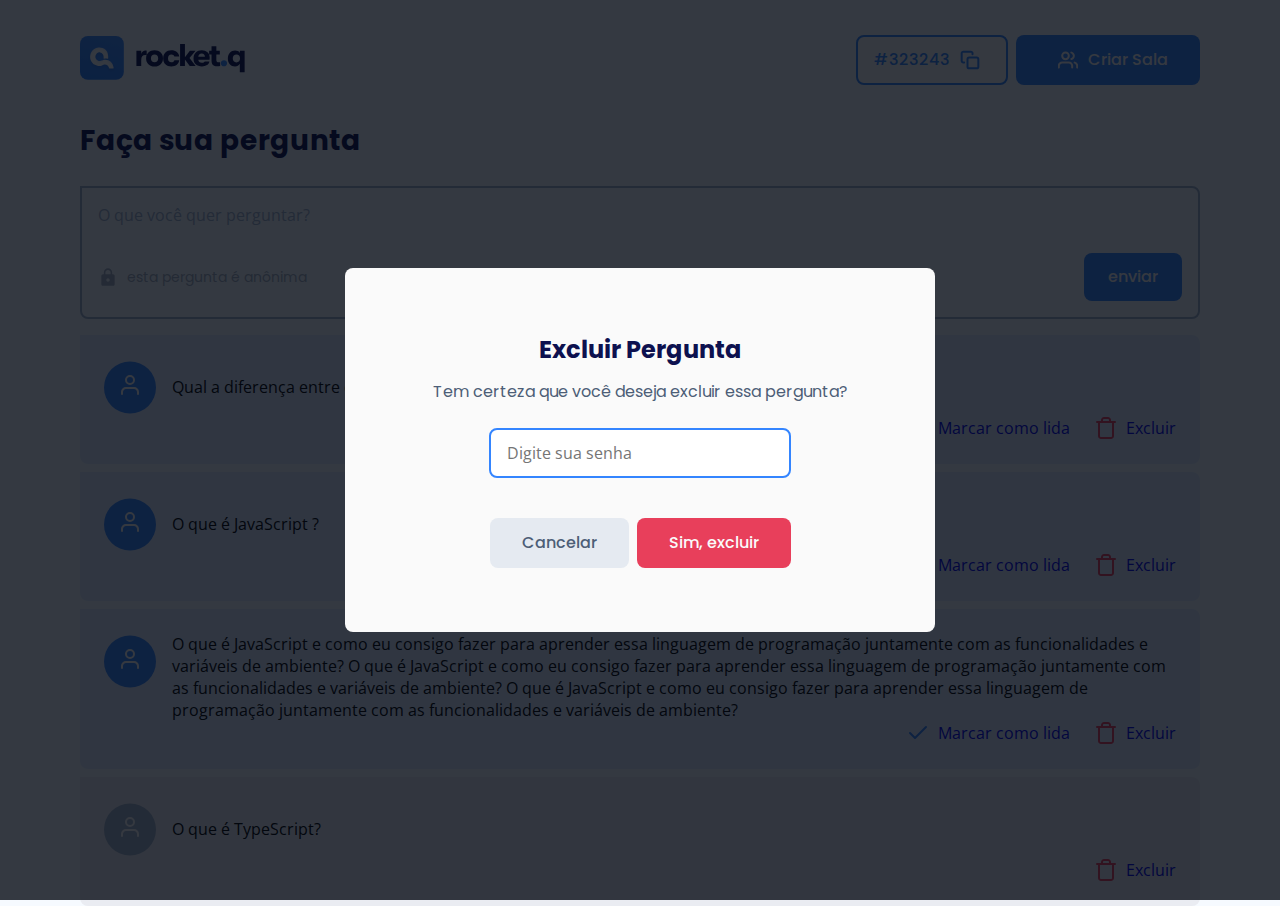
<file: room.html>
<!DOCTYPE html>
<html lang="pt-BR">
  <head>
    <meta charset="UTF-8">

    <!-- View Port -->
    <meta http-equiv="X-UA-Compatible" content="IE=edge">
    <meta name="viewport" content="width=device-width, initial-scale=1.0">

    <title>Perguntas e Respostas - Rocket.Q</title>

    <!-- CSS -->
    <link rel="stylesheet" href="styles/global.css" />
    <link rel="stylesheet" href="styles/room.css" />
    <link rel="stylesheet" href="styles/modal.css" />
    
    <!-- FONTS -->
    <link rel="preconnect" href="https://fonts.googleapis.com">
    <link rel="preconnect" href="https://fonts.gstatic.com" crossorigin>
    <link href="https://fonts.googleapis.com/css2?family=Open+Sans&family=Poppins:wght@400;500;700&display=swap" rel="stylesheet">

  </head>
  <body>
    <div id="room" class="content"> 

      <header>  
        <a href="">
          <img src="images/logo.svg" alt="Logo" />
        </a>

        <div class="buttons">
          <div class="button outlined">
            #323243
            <img src="images/copy.svg" alt="">
          </div><!-- outlined -->
          <a href="#" class="button">
            <img src="images/users-white.svg" alt="">
            Criar Sala
          </a>
        </div><!-- buttons -->
      </header>

      <main>

        <section id="question-form">
          <h2>Faça sua pergunta</h2>

          <form action="">

            <label for-id="question" class="sr-only">O que você quer perguntar?</label>
            <textarea id="question" name="question" placeholder="O que você quer perguntar?"></textarea>

            <footer>
              <div>
                <img src="images/lock.svg" alt="Cadeado">
                esta pergunta é anônima 
              </div>
              <button>enviar</button>
            </footer>

          </form>
        </section><!-- question form -->

        <section id="questions">

          <h2 class="sr-only">Perguntas da comunidade</h2>

          <div class="questions">
            <div class="question-wrapper">

              <div class="question-content">
                <div class="user">
                  <img src="images/user.svg" alt="Avatar">
                </div><!-- user -->
                <div class="question">
                  <p>Qual a diferença entre const, var e let no JavaScript?</p>
                </div><!-- question -->
              </div><!-- question content -->

              <div class="actions">
                <a href="#" class="check">
                  <img src="images/check.svg" alt="Marcar como lida">
                  Marcar como lida 
                </a>
                <a href="#" class="delete">
                  <img src="images/trash.svg" alt="Excluir">
                  Excluir
                </a>
              </div><!-- action -->

            </div><!-- question wrapper -->
            <div class="question-wrapper">

              <div class="question-content">
                <div class="user">
                  <img src="images/user.svg" alt="Avatar">
                </div><!-- user -->
                <div class="question">
                  <p>O que é JavaScript ?</p>
                </div><!-- question -->
              </div><!-- question content -->

              <div class="actions">
                <a href="#" class="check">
                  <img src="images/check.svg" alt="Marcar como lida">
                  Marcar como lida 
                </a>
                <a href="#" class="delete">
                  <img src="images/trash.svg" alt="Excluir">
                  Excluir
                </a>
              </div><!-- action -->

            </div><!-- question wrapper -->

            <div class="question-wrapper">

              <div class="question-content">
                <div class="user">
                  <img src="images/user.svg" alt="Avatar">
                </div><!-- user -->
                <div class="question">
                  <p>O que é JavaScript e como eu consigo fazer para aprender essa linguagem de programação juntamente com as funcionalidades e variáveis de ambiente?
                    O que é JavaScript e como eu consigo fazer para aprender essa linguagem de programação juntamente com as funcionalidades e variáveis de ambiente?
                    O que é JavaScript e como eu consigo fazer para aprender essa linguagem de programação juntamente com as funcionalidades e variáveis de ambiente?
                  </p>
                  
                </div><!-- question -->
              </div><!-- question content -->

              <div class="actions">
                <a href="#" class="check">
                  <img src="images/check.svg" alt="Marcar como lida">
                  Marcar como lida 
                </a>
                <a href="#" class="delete">
                  <img src="images/trash.svg" alt="Excluir">
                  Excluir
                </a>
              </div><!-- action -->

            </div><!-- question wrapper -->

            <div class="question-wrapper read">

              <div class="question-content">
                <div class="user">
                  <img src="images/user.svg" alt="Avatar">
                </div><!-- user -->
                <div class="question">
                  <p>O que é TypeScript?</p>
                </div><!-- question -->
              </div><!-- question content -->

              <div class="actions">
                
                <a href="#" class="delete">
                  <img src="images/trash.svg" alt="Excluir">
                  Excluir
                </a>
              </div><!-- action -->

            </div><!-- question wrapper -->
          </div><!-- CLASS questions -->

        </section><!-- ID questions -->

      </main>

    </div><!-- content -->

    <!-- MODAL -->
    <div class="modal-wrapper">
      <div class="modal">
        <h2>Excluir Pergunta</h2>
        <p>Tem certeza que você deseja excluir essa pergunta?</p>
        <form action="">
          <label class="sr-only" for-id="password">Digite sua senha</label>
          <input type="password" id="password" name="password" placeholder="Digite sua senha">

          <div class="buttons">
            <div class="button grey">Cancelar</div>
            <button class="red">Sim, excluir</button>
          </div><!-- buttons -->
        </form>
      </div><!-- modal -->
    </div><!-- modal wrapper -->
  </body>
</html>
</file>
<file: styles/global.css>
*{
  margin: 0;
  padding: 0;
  border: none;
  text-decoration: none;
  box-sizing: border-box;
}

html{
  --black: #0D114F;
  --white: #FAFAFA;
  --red: #E83F5B;
  --light-blue: #E0ECFF;
  --blue: #3485FF;
  --background: #F6FAFF;
  --overlay: #040911;
  --icons-details: #A5B0C1;

  --grey-dark: #4D5E77;
  --grey-blue: #A1B2CD;
  --grey-light:#E5EAF1;
  --grey-medium: #eaecf2;

  font-size: 62.5%; /* 10px */
}

body{
  height: 100vh;
  background: var(--background);

  display: flex;
}

body, button, input, textarea{
  /* Intervalo de tamanho */
  font-family: 'Open Sans', sans-serif;
  /* font-family: 'Poppins', sans-serif; */
  font-size: clamp(14px, 1.6rem, 2vw);
}

.content{
  width: 100%;
  margin: 0 auto;
}

.sr-only{
  position: absolute;
  height: 1px;
  width: 1px;
  padding: 0;
  margin: -1px;
  overflow: hidden;
  clip-path: rect(0, 0, 0, 0);
  white-space: nowrap;
  border-width: 0;
}


/* ------------------------- Input and buttons - */
input, button, .button{
  border-radius: .8rem;
  height: 5rem;
}

button, .button{
  font-family: 'Poppins', sans-serif;
  font-weight: 500;
  line-height: 0;

  display: flex;
  align-items: center;
  justify-content: center;

  background: var(--blue);
  color: var(--white);

  transition: filter .2s;

  cursor: pointer;
}

button:hover, .button:hover{
  filter: brightness(1.2);
}

button > img,
.button > img{
  margin-right: 1rem;
  width: 2rem;
} 

button.outlined,
.button.outlined{
  background: var(--white);
  color: var(--blue);
  border: .2rem solid var(--blue);
}

button.red,
.button.red{
  background: var(--red);
  color: var(--white);
}

button.grey,
.button.grey{
  background: var(--grey-light);
  color: var(--grey-dark);
}

/* === HEADER === */
.content header{
  width: 80%;
  margin: 3.5rem auto;
}

.content header img{
  width: 16.7rem;
}
</file>
<file: styles/room.css>
.content{
  max-width: min(112rem, 90%); 
}

#room header{
  width: 100%;

  display: flex;
  align-items: center;
  justify-content: space-between;
}

#room header .buttons{
  display: flex;
}

#room header .buttons .button:nth-child(1){
  margin-right: .8rem;
  padding: 1.3rem 1.6rem;
}

#room header .buttons .button:nth-child(1) img{
  margin-left: 1rem;
  width: 2rem;
  height: 2rem;
}

#room header .buttons .button:nth-child(2){
  padding: 1.3rem 3.2rem;
}

#room header .buttons .button:nth-child(2) img{
  margin-left: 1rem;
  width: 2rem;
  height: 2rem;
}

/* == Question Form == */

#question-form h2{
  font-weight: 700;
  font-size: 2.8rem;
  font-family: 'Poppins', sans-serif;
  color: var(--black);
  line-height: 4.2rem;
  margin-bottom: 2.4rem;
}

#question-form form{
  border: .2rem solid var(--grey-blue);
  padding: 1.6rem;
  border-top-right-radius: .8rem;
  border-bottom-right-radius: .8rem;
  border-bottom-left-radius: .8rem;

  margin-bottom: 1.6rem;
}

#question-form form textarea {
  resize: none;
  background: none;

  width: 100%;
  outline: 0;
}

#question-form form textarea::placeholder {
  color: var(--grey-blue);
}

#question-form form footer {
  display: flex;
  align-items: center;
  justify-content: space-between;
}

#question-form form footer > div{
  color: var(--icons-details);
  font-family: 'Poppins', sans-serif;
  font-weight: 400;
  font-size: 1.4rem;
  
  display: flex;
}

#question-form form footer > div img{
  margin-right: 0.9rem;
}

#question-form form footer button{
  height: auto;
  padding: 2.4rem;
}

/* === QUESTIONS === */

.question-wrapper{
  background: var(--light-blue);
  margin-bottom: .8rem;
  border-radius: 0 .8rem .8rem .8rem;
  padding: 2.4rem;
}

.question-content{
  display: flex;
  align-items: flex-start;
}

.question-content .user {
  background: var(--blue);
  clip-path: circle();
  padding: 1.4rem;
}

.question-content p{
  margin-left: 1.6rem;
  word-break: break-word;
  
  display: flex;
  align-items: center;
  min-height: 5.5rem;
}

.actions{
  display: flex;
  align-items: center;
  justify-content: flex-end;
}

.actions > a{
  display: flex;
  align-items: center;
}

.actions > a > img {
  margin-right: .8rem;
}

.actions > a:nth-child(2){
  margin-left: 2.4rem;
}

/* === Question Read === */

.question-wrapper.read{
  background: var(--grey-medium);
}
.question-wrapper.read .question-content .user{
  background: var(--grey-blue);
}
</file>
<file: styles/modal.css>
.modal-wrapper{
  width: 100vw;
  height: 100vh;
  background: rgba(4,9,17,0.8);

  display: flex;

  position: fixed;
  top: 0;
  left: 0;
}

.modal-wrapper .modal{
  width: min(59rem, 90%);
  background: var(--white);
  margin: auto;
  border-radius: .8rem;
  font-family: 'Poppins', sans-serif;
  text-align: center;
  padding: 6.4rem;
}

.modal-wrapper .modal h2{
  font-size: 2.4rem;
  color: var(--black);
  font-weight: 700;
  margin-bottom: 1.2rem;
}

.modal-wrapper .modal p{
  margin-bottom: 2.4rem;
  color: var(--grey-dark);
}

.modal-wrapper .modal input {
  margin-bottom: 4rem;
  padding: 1.3rem 1.6rem;
  border: .2rem solid var(--blue);
  outline: 0;
  width: min(70%, 30.2rem);
}

.modal-wrapper .modal .buttons{
  display: flex;
  align-items: center;
  justify-content: center;
}

.modal-wrapper .modal .buttons > .button{
  margin-right: .8rem;
}

.modal-wrapper .modal .buttons > button,
.modal-wrapper .modal .buttons > .button{
  padding: 1.3rem 3.2rem;
}
</file>
